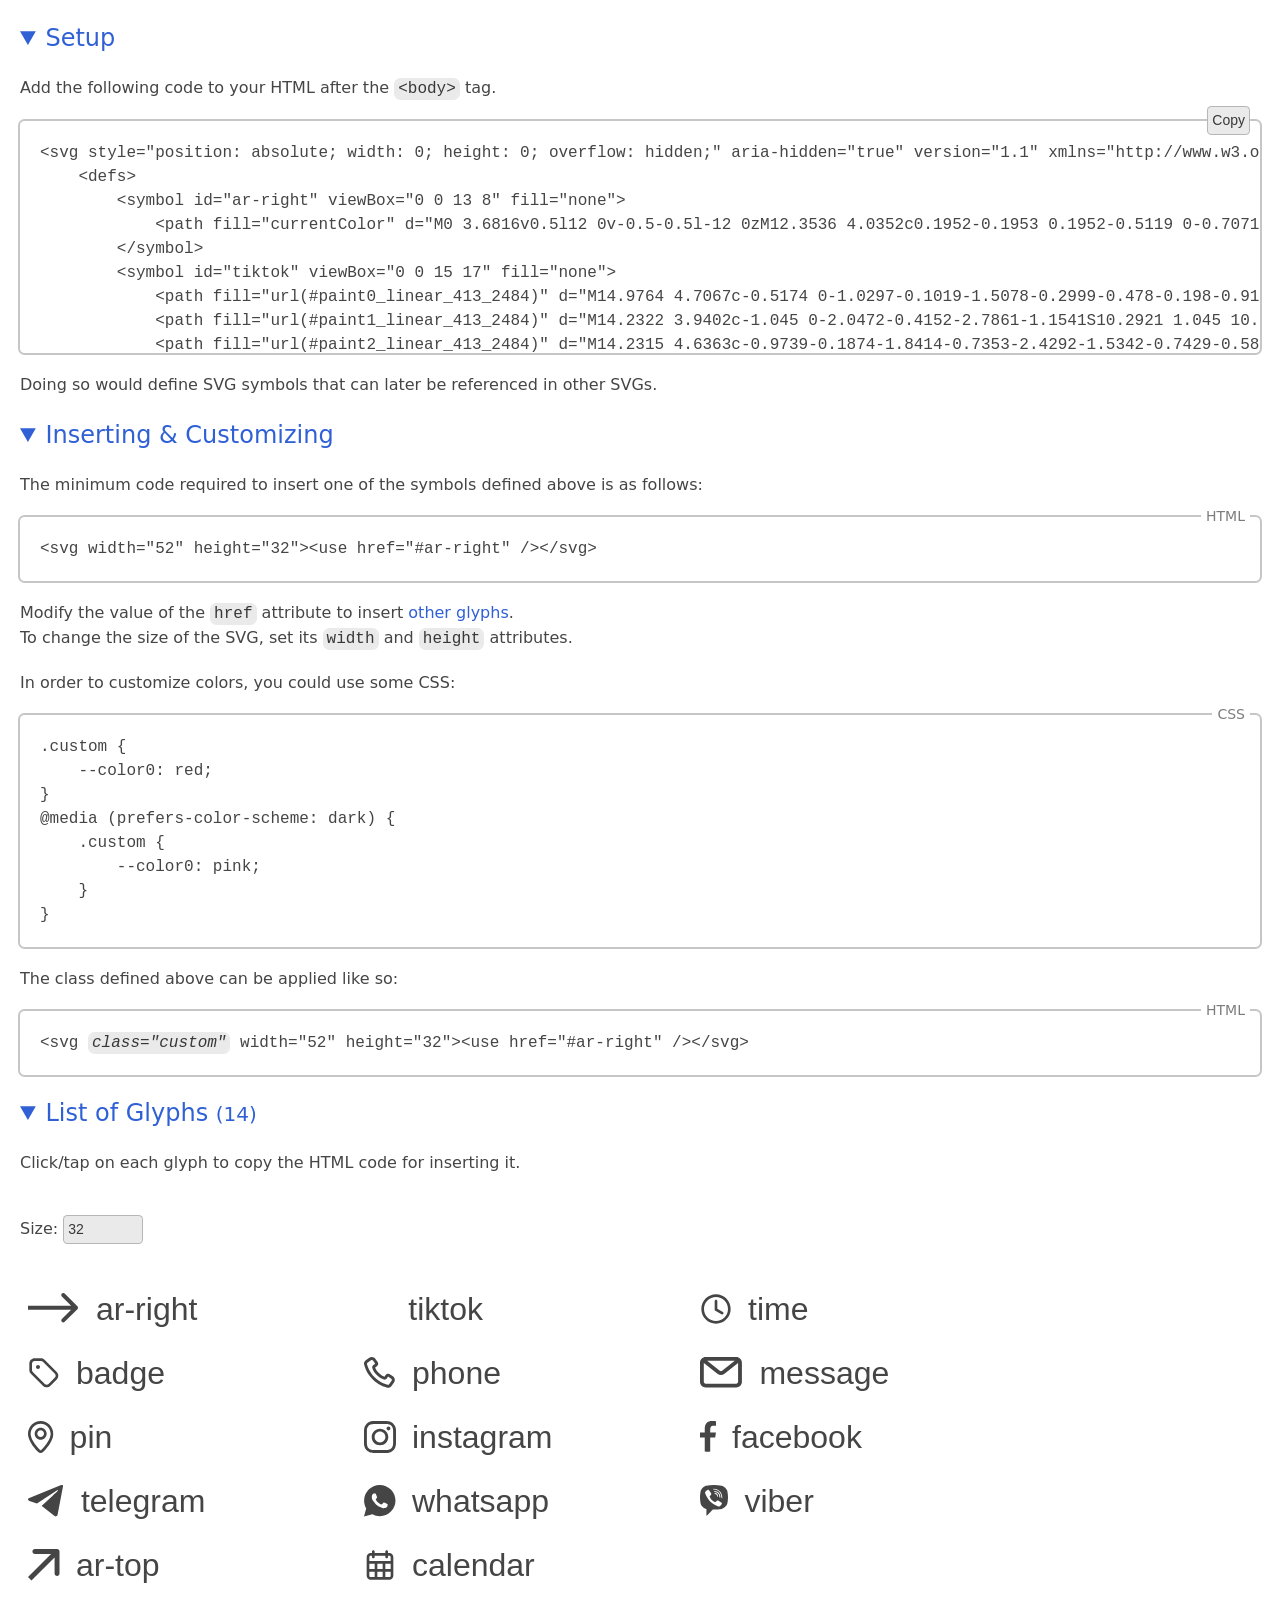
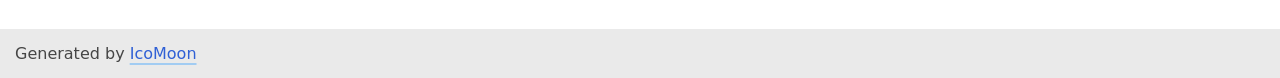
<file: assets/img/g-l-cleaning/demo.html>
<!doctype html>
<html lang="en">
<head>
    <title>SVG symbol defs | Demo &amp; Reference</title>
    <meta charset="utf-8">
    <meta name="viewport" content="width=device-width, initial-scale=1">
    <meta name="description" content="">
    <!-- The following CSS is not required for using generated glyphs. -->
    <style>::selection{color:var(--off7);background:var(--blue2)}a{color:var(--blue0);text-decoration:none}a:active{color:var(--off7)}@media (hover){a:hover{color:var(--off7)}}.decoratedLinks a{text-decoration:underline;text-decoration-thickness:2px;text-decoration-skip-ink:none;text-decoration-color:var(--color, var(--blue2));text-underline-offset:4px;transition:text-decoration .3s,text-decoration-color .5s,text-underline-offset .3s,color .2s}.decoratedLinks a:hover{--color: var(--off5);text-underline-offset:6px}.decoratedLinks ._noLine,.undecoratedLinks a{text-decoration:none}.decoratedLinks a:focus-visible{text-decoration:none}@keyframes focusRingAnimation{0%{outline-width:4px}}:root,:root.light{color-scheme:light;background:var(--on2);color:var(--fg);font-family:ui-sans-serif,system-ui,-apple-system,sans-serif;font-size:16px;line-height:1.5;--bg: #eaeaea;--fg: #454545;--red-rgb: 215, 0, 21;--red: rgb(var(--red-rgb));--orange: rgb(242, 141, 0);--green: #00a100;--focus: rgba(0, 195, 255, .8);--blue0: #3060d5;--blue2: #a2ccf2;--on2: #fff;--off4: rgba(0, 0, 0, .2254);--off5: rgba(0, 0, 0, .5127);--off6: rgba(0, 0, 0, .7659);--off7: #000}@media (prefers-color-scheme: dark){:root{color-scheme:dark;--bg: #242424;--fg: #bababa;--red-rgb: 255, 105, 97;--red: rgb(var(--red-rgb));--orange: rgb(255, 159, 10);--green: #5eba6e;--focus: rgba(0, 137, 179, .8);--blue0: #8abbef;--blue2: #3e6486;--on2: #000;--off4: rgba(255, 255, 255, .1649);--off5: rgba(255, 255, 255, .4257);--off6: rgba(255, 255, 255, .8142);--off7: #fff}}:root.dark{color-scheme:dark;--bg: #242424;--fg: #bababa;--red-rgb: 255, 105, 97;--red: rgb(var(--red-rgb));--orange: rgb(255, 159, 10);--green: #5eba6e;--focus: rgba(0, 137, 179, .8);--blue0: #8abbef;--blue2: #3e6486;--on2: #000;--off4: rgba(255, 255, 255, .1649);--off5: rgba(255, 255, 255, .4257);--off6: rgba(255, 255, 255, .8142);--off7: #fff}.mvn{margin-bottom:0;margin-top:0}.rltv{position:relative}.monospace,code,pre{font-family:ui-monospace,SFMono-Regular,SF Mono,Menlo,Consolas,Liberation Mono,monospace}body{margin:0;min-height:calc(100vh - 20px);padding-top:20px}details,section{padding:0 20px}details{margin-bottom:20px}details[open]{margin-bottom:0}summary{color:var(--blue0);cursor:default;font-size:1.5em;width:fit-content}summary:hover,summary:active{color:var(--off7)}h1,summary{font-weight:500}h1,strong,code,em{color:var(--off6)}code,em{background:var(--bg);box-shadow:0 0 0 2px var(--bg);margin:0 2px;padding:0 2px}footer{background:var(--bg);line-height:19px;margin-top:20px;padding:15px;position:sticky;top:100%}p{max-width:76ch}p,pre{margin-bottom:20px;margin-top:20px}ul{list-style-position:inside;margin:20px 0;padding:20px}.br0,a,button,code,em,input,pre,select,summary,textarea,ul{border-radius:4.5px}input,select,.copy{box-shadow:inset 0 0 0 1px var(--off4);background-color:var(--bg);border:0;color:var(--off6);font-size:14px;line-height:19px;margin:0;padding:5px}input:hover,input:active,select:hover,select:active,.copy:hover,.copy:active{color:var(--off7);box-shadow:inset 0 0 0 1px var(--off5)}input:focus,select:focus,.copy:focus{box-shadow:none}select{appearance:none;background-image:url([data-uri]);background-position:right center;background-repeat:no-repeat;background-size:1.5em 50%;padding-right:20px}label{display:inline-block;margin:20px 20px 0 0}:focus-visible{outline:3px solid;outline-color:var(--focus);box-shadow:none}:focus-visible:not(:invalid){animation:focusRingAnimation .2s}pre{box-shadow:0 0 0 2px var(--off4);overflow:scroll;padding:20px;position:relative}textarea{background:none;border:0;box-shadow:0 0 0 2px var(--off4);color:var(--fg);display:block;font-size:1rem;margin:10px 0;min-height:1.5em;padding:5px;resize:vertical;width:calc(100% - 10px)}[data-lang]{position:relative}[data-lang]:after{background:var(--on2);border-radius:4.5px;color:var(--off5);content:attr(data-lang);font-size:14px;line-height:1;padding:2px 5px;position:absolute;right:10px;top:-.7em}.copy{position:absolute;right:10px;top:-15px}.copy:disabled{background:var(--on2);box-shadow:inset 0 0 0 1px var(--green);color:var(--green);font-weight:600}
._demo_glyphs {
    background: var(--background, transparent);
    display: flex;
    flex-wrap: wrap;
    margin: 20px -20px 0;
    padding: 5px 20px 20px;
}

._demo_glyph {
    background: none;
    border: none;
    color: var(--color);
    font-family: sans-serif !important;
    font-size: var(--glyph-size);
    line-height: 1;
    margin: 1rem 1rem 0 0;
    overflow: hidden;
    padding: 0.5rem;
    padding: max(0.5rem, 0.15625em);
    text-align: left;
    text-overflow: ellipsis;
    white-space: nowrap;
    width: 10em;
    width: max(10em, 15rem);
}
._demo_glyph span {
    pointer-events: none;
}
.glyphTitle {
    overflow: hidden;
    text-overflow: ellipsis;
    line-height: 1.25;
}
button._demo_glyph:hover {
    box-shadow: 0 0 0 2px var(--color, var(--off4));
}
button._demo_glyph:active {
    box-shadow: 0 0 0 2px var(--color, var(--fg));
}
button._demo_glyph._demo_copied {
    box-shadow: 0 0 0 2px var(--green);
}
._demo_copied {
    position: relative;
}
._demo_copied::before {
    content: "";
}
._demo_copied::after {
    align-items: center;
    background: linear-gradient(to left, var(--background, var(--on2)) 8ch, transparent);
    color: var(--color, var(--green));
    content: "✓ Copied";
    display: flex;
    font-family: ui-sans-serif,system-ui,-apple-system,sans-serif !important;
    font-size: max(1rem, 0.5em);
    height: 100%;
    justify-content: right;
    line-height: 1;
    padding-right: 0.5em;
    position: absolute;
    right: 0;
    top: 0;
    width: 50%;
}
#_demo_defs-wrapper {position: relative;} #_demo_setup {max-height: 8lh;} #_demo_size {width: 5em;} ._demo_glyph svg {vertical-align: top; flex-shrink: 0; margin-right: 1rem; pointer-events: none;} body {--glyph-size: 32px;}</style>
</head>
<body>
<svg style="position: absolute; width: 0; height: 0; overflow: hidden;" aria-hidden="true" version="1.1" xmlns="http://www.w3.org/2000/svg" xmlns:xlink="http://www.w3.org/1999/xlink">
    <defs>
        <symbol id="ar-right" viewBox="0 0 13 8" fill="none">
            <path fill="currentColor" d="M0 3.6816v0.5l12 0v-0.5-0.5l-12 0zM12.3536 4.0352c0.1952-0.1953 0.1952-0.5119 0-0.7071l-3.182-3.182c-0.1953-0.1953-0.5119-0.1953-0.7071 0-0.1953 0.1953-0.1953 0.5119 0 0.7071l2.8284 2.8284-2.8284 2.8285c-0.1953 0.1952-0.1953 0.5118 0 0.7071 0.1952 0.1952 0.5118 0.1952 0.7071 0z" />
        </symbol>
        <symbol id="tiktok" viewBox="0 0 15 17" fill="none">
            <path fill="url(#paint0_linear_413_2484)" d="M14.9764 4.7067c-0.5174 0-1.0297-0.1019-1.5078-0.2999-0.478-0.198-0.9124-0.4882-1.2783-0.8541s-0.6561-0.8002-0.8541-1.2783-0.2999-0.9904-0.2999-1.5078l-2.815 0 0 11.0231c-6e-4 0.5025-0.1593 0.9922-0.4536 1.3995s-0.7095 0.7117-1.1865 0.8699c-0.477 0.1583-0.9917 0.1624-1.4712 0.0117-0.4794-0.1506-0.8993-0.4483-1.2001-0.8509-0.3009-0.4026-0.4673-0.8896-0.4759-1.3921s0.1413-0.995 0.4283-1.4075c0.287-0.4126 0.6965-0.7244 1.1705-0.8913 0.474-0.1669 0.9886-0.1803 1.4707-0.0383l0-2.7364C5.479 6.6162 4.4367 6.7939 3.5158 7.2638s-1.6766 1.2094-2.1661 2.12-0.6895 1.9489-0.5734 2.9762 0.5429 1.9947 1.2233 2.773c0.6804 0.7784 1.5821 1.3307 2.5846 1.5831s2.0582 0.193 3.0261-0.1704 1.8019-1.0134 2.3906-1.8632c0.5887-0.8498 0.9042-1.859 0.9043-2.8928l0.0816-5.5719c1.1566 0.8491 2.5545 1.3059 3.9893 1.3038z" />
            <path fill="url(#paint1_linear_413_2484)" d="M14.2322 3.9402c-1.045 0-2.0472-0.4152-2.7861-1.1541S10.2921 1.045 10.2921 0h-2.815l0 11.023c-5e-4 0.5026-0.1592 0.9923-0.4535 1.3996-0.2944 0.4073-0.7095 0.7117-1.1865 0.87-0.477 0.1582-0.9917 0.1623-1.4712 0.0117-0.4794-0.1506-0.8993-0.4483-1.2001-0.8509s-0.4674-0.8897-0.4759-1.3922 0.1413-0.9949 0.4282-1.4075 0.6964-0.7244 1.1705-0.8912 0.9886-0.1802 1.4707-0.0383l0-2.7364C4.7349 5.8496 3.6926 6.0273 2.7717 6.4972c-0.921 0.4698-1.6766 1.2094-2.1661 2.12s-0.6896 1.9489-0.5734 2.9762c0.1161 1.0272 0.5428 1.9947 1.2232 2.773 0.6804 0.7784 1.5821 1.3306 2.5847 1.5831 1.0025 0.2524 2.0582 0.1929 3.0261-0.1704 0.9679-0.3634 1.8018-1.0134 2.3906-1.8632s0.9042-1.859 0.9042-2.8929l0.0821-5.5717c1.1567 0.849 2.5545 1.3059 3.9893 1.3037z" />
            <path fill="url(#paint2_linear_413_2484)" d="M14.2315 4.6363c-0.9739-0.1874-1.8414-0.7353-2.4292-1.5342-0.7429-0.5814-1.2525-1.4101-1.4361-2.3355l-2.1456 0 0 11.0231c0 0.5231-0.1712 1.0319-0.4875 1.4486s-0.7602 0.7185-1.2641 0.8593-1.0399 0.1128-1.5264-0.0796-0.8966-0.5387-1.1679-0.9861c-0.4824-0.3139-0.8356-0.7909-0.9953-1.3438s-0.1151-1.1448 0.1257-1.6675 0.6615-0.9413 1.1854-1.1794 1.116-0.2797 1.6681-0.1172l0-2.0137C4.8119 6.7225 3.8872 6.9991 3.0891 7.509 2.2911 8.0189 1.6515 8.7417 1.2424 9.5958c-0.409 0.8541-0.5711 1.8056-0.4681 2.747 0.1031 0.9413 0.4672 1.8352 1.0513 2.5806 0.7416 0.6188 1.6442 1.0133 2.6021 1.1374s1.9311-0.0274 2.8059-0.4368 1.6147-1.0597 2.1331-1.8746 0.7937-1.7608 0.7937-2.7266l0.0821-5.5718c1.1566 0.8491 2.5545 1.3059 3.9893 1.3038z" />
            <defs>
                <linearGradient id="paint0_linear_413_2484" gradientUnits="userSpaceOnUse" x1="1.87232" x2="13.5816" y1="15.0213" y2="3.31193" />
                <linearGradient id="paint1_linear_413_2484" gradientUnits="userSpaceOnUse" x1="0.95373" x2="13.288" y1="14.429" y2="2.09474" />
                <linearGradient id="paint2_linear_413_2484" gradientUnits="userSpaceOnUse" x1="-5.95715" x2="21.3448" y1="22.0945" y2="-5.20745" />
            </defs>
        </symbol>
        <symbol id="time" viewBox="0 0 20 20" fill="currentColor">
            <path d="M19.1666 9.9997c0 5.0626-4.1041 9.1666-9.1667 9.1666-5.0626 0-9.1666-4.104-9.1666-9.1666 0-5.0626 4.104-9.1667 9.1666-9.1667 5.0626 0 9.1667 4.1041 9.1667 9.1667zM2.5056 9.9997c0 4.139 3.3553 7.4943 7.4943 7.4943s7.4943-3.3553 7.4943-7.4943c0-4.139-3.3553-7.4943-7.4943-7.4943S2.5056 5.8607 2.5056 9.9997z" />
            <path d="M9.9999 4.1663c-0.4602 0-0.8333 0.3731-0.8333 0.8334l0 5.3889c0 0 0 0.2172 0.1056 0.3807 0.0706 0.1386 0.1808 0.259 0.3255 0.3426l3.8498 2.2227c0.3985 0.2301 0.9082 0.0935 1.1383-0.3051 0.2301-0.3985 0.0936-0.9082-0.305-1.1383l-3.4476-1.9905v-4.901c0-0.4603-0.3731-0.8334-0.8334-0.8334z" />
        </symbol>
        <symbol id="badge" viewBox="0 0 20 20" fill="currentColor">
            <path clip-rule="evenodd" d="M0.834 4.1673c0-1.8409 1.4924-3.3333 3.3333-3.3333l3.9645 0c0.884 0 1.7319 0.3512 2.357 0.9763l7.5 7.5c1.3018 1.3017 1.3018 3.4123 0 4.714l-3.9645 3.9645c-1.3017 1.3018-3.4123 1.3018-4.714 0l-7.5-7.5C1.1852 9.8637 0.834 9.0158 0.834 8.1318zM4.1673 2.5006c-0.9205 0-1.6667 0.7462-1.6667 1.6667l0 3.9645c0 0.442 0.1757 0.8659 0.4882 1.1785l7.5 7.5c0.6509 0.6509 1.7062 0.6509 2.357 0l3.9645-3.9645c0.6509-0.6508 0.6509-1.7061 0-2.357l-7.5-7.5C8.9977 2.6763 8.5738 2.5006 8.1318 2.5006z" fill-rule="evenodd" />
            <path d="M7.5007 6.2507c0 0.6903-0.5597 1.25-1.25 1.25s-1.25-0.5597-1.25-1.25 0.5596-1.25 1.25-1.25 1.25 0.5596 1.25 1.25z" />
        </symbol>
        <symbol id="phone" viewBox="0 0 18 18" fill="none">
            <path fill="currentColor" clip-rule="evenodd" d="M13.0562 17.2704c-1.6834-0.4218-5.1297-1.6109-8.2539-4.7351C1.678 9.411 0.489 5.9648 0.0672 4.2814c-0.2424-0.9675 0.1941-1.901 0.9342-2.4297l1.9402-1.3859C4.0768-0.345 5.6561-0.0698 6.4502 1.0772l1.2215 1.7644C8.1902 3.5905 8.0113 4.617 7.2701 5.1465l-0.974 0.6957C6.4435 6.406 6.902 7.5639 8.3378 8.9998s2.5937 1.8943 3.1576 2.0417l0.6957-0.974c0.5295-0.7413 1.5559-0.9201 2.3049-0.4016l1.7644 1.2215c1.147 0.7941 1.4222 2.3733 0.6113 3.5086l-1.3859 1.9402c-0.5286 0.7401-1.4622 1.1765-2.4296 0.9342zM5.9808 11.3568c2.8411 2.8411 5.9765 3.92 7.4805 4.2969 0.2198 0.055 0.4855-0.0304 0.6683-0.2863l1.3859-1.9402c0.2703-0.3784 0.1785-0.9048-0.2038-1.1695l-1.7644-1.2215-0.7466 1.0452c-0.3051 0.4272-0.8693 0.7622-1.5263 0.6205-0.82-0.177-2.3359-0.7444-4.1151-2.5236C5.3801 8.399 4.8127 6.8832 4.6357 6.0632 4.494 5.4062 4.829 4.842 5.2562 4.5368l1.0452-0.7465-1.2215-1.7644C4.8152 1.6435 4.2888 1.5518 3.9103 1.8221L1.9701 3.208C1.7143 3.3907 1.6288 3.6565 1.6839 3.8763c0.3768 1.504 1.4557 4.6393 4.2969 7.4805z" fill-rule="evenodd" />
        </symbol>
        <symbol id="message" viewBox="0 0 19 14" fill="none">
            <path fill="currentColor" clip-rule="evenodd" d="M15.8333 0c1.3807 0 2.5 1.1193 2.5 2.5v8.3333c0 1.3807-1.1193 2.5-2.5 2.5H2.5c-1.3807 0-2.5-1.1193-2.5-2.5V2.5C0 1.1193 1.1193 0 2.5 0zM15.2107 1.6667l-12.0881 0 5.5276 4.3639c0.3028 0.239 0.73 0.239 1.0328 0zM1.6667 2.6407l0 8.1926c0 0.4603 0.3731 0.8334 0.8333 0.8334h13.3333c0.4603 0 0.8334-0.3731 0.8334-0.8334V2.6407l-5.9509 4.6981c-0.9083 0.717-2.19 0.717-3.0982 0z" fill-rule="evenodd" />
        </symbol>
        <symbol id="pin" viewBox="0 0 16 20" fill="currentColor" clip-rule="evenodd" fill-rule="evenodd">
            <path d="M7.913 11.6666c2.0711 0 3.75-1.6789 3.75-3.75 0-2.0711-1.6789-3.75-3.75-3.75s-3.75 1.6789-3.75 3.75c0 2.0711 1.6789 3.75 3.75 3.75zM7.913 10.0029c-1.1522 0-2.0863-0.9341-2.0863-2.0863 0-1.1522 0.9341-2.0863 2.0863-2.0863s2.0863 0.9341 2.0863 2.0863c0 1.1522-0.9341 2.0863-2.0864 2.0863z" />
            <path d="M15.6367 9.6485C16.7141 4.8205 12.9143 0 7.91 0 2.9071 0-0.893 4.8271 0.1835 9.6491c0.8309 3.9163 4.1909 7.7201 6.1962 9.7037 0.8588 0.8495 2.2018 0.8495 3.0607 0 2.0054-1.9837 5.3656-5.7878 6.1963-9.7043zM7.91 1.6667c3.9271 0 6.9474 3.8219 6.1 7.6188-0.4069 1.8244-1.3201 3.4628-2.3915 4.9774-1.1198 1.5828-2.3894 2.9545-3.3502 3.905-0.2095 0.2072-0.5071 0.2072-0.7165 0-0.9608-0.9504-2.2303-2.322-3.35-3.9048-1.0716-1.5146-1.9844-3.1527-2.3917-4.9771C0.9637 5.4944 3.9851 1.6667 7.91 1.6667z" />
        </symbol>
        <symbol id="instagram" viewBox="0 0 15 15" fill="currentColor">
            <path d="M7.5 1.3554c1.9879 0 2.259 0 3.0723 0 0.7229 0 1.0843 0.1807 1.3554 0.2711 0.3615 0.1807 0.6325 0.2711 0.9036 0.5422 0.2711 0.2711 0.4518 0.5421 0.5422 0.9036 0.0904 0.2711 0.1807 0.6325 0.2711 1.3554 0 0.8133 0 0.994 0 3.0723s0 2.259 0 3.0723c0 0.7229-0.1807 1.0843-0.2711 1.3554-0.1807 0.3615-0.2711 0.6325-0.5422 0.9036s-0.5421 0.4518-0.9036 0.5422c-0.2711 0.0904-0.6325 0.1807-1.3554 0.2711-0.8133 0-0.994 0-3.0723 0s-2.259 0-3.0723 0c-0.7229 0-1.0843-0.1807-1.3554-0.2711-0.3615-0.1807-0.6325-0.2711-0.9036-0.5422-0.2711-0.2711-0.4518-0.5421-0.5422-0.9036-0.0904-0.2711-0.1807-0.6325-0.2711-1.3554 0-0.8133 0-0.994 0-3.0723s0-2.259 0-3.0723c0-0.7229 0.1807-1.0843 0.2711-1.3554 0.1807-0.3615 0.2711-0.6325 0.5422-0.9036 0.2711-0.2711 0.5421-0.4518 0.9036-0.5422 0.2711-0.0904 0.6325-0.1807 1.3554-0.2711 0.8133 0 1.0843 0 3.0723 0zM7.5 0C5.4217 0 5.241 0 4.4277 0S3.0723 0.1807 2.6205 0.3614C2.1687 0.5422 1.7169 0.8133 1.2651 1.2651S0.6325 2.0783 0.3614 2.6205C0.1807 3.0723 0.0904 3.6145 0 4.4277 0 5.241 0 5.5121 0 7.5c0 2.0783 0 2.259 0 3.0723 0 0.8132 0.1807 1.3554 0.3614 1.8072s0.4519 0.9036 0.9037 1.3554 0.8132 0.6326 1.3554 0.9037c0.4518 0.1807 0.994 0.271 1.8072 0.3614 0.8133 0 1.0843 0 3.0723 0s2.259 0 3.0723 0c0.8132 0 1.3554-0.1807 1.8072-0.3614 0.4518-0.1808 0.9036-0.4519 1.3554-0.9037s0.6326-0.8132 0.9037-1.3554c0.1807-0.4518 0.271-0.994 0.3614-1.8072C15 9.759 15 9.488 15 7.5s0-2.259 0-3.0723-0.1807-1.3554-0.3614-1.8072c-0.1808-0.4518-0.4519-0.9036-0.9037-1.3554s-0.8132-0.6326-1.3554-0.9037C11.9277 0.1807 11.3855 0.0904 10.5723 0 9.759 0 9.5783 0 7.5 0z" />
            <path d="M7.5 3.6145c-2.1687 0-3.8855 1.7168-3.8855 3.8855 0 2.1687 1.7168 3.8855 3.8855 3.8855 2.1687 0 3.8855-1.7168 3.8855-3.8855 0-2.1687-1.7168-3.8855-3.8855-3.8855zM7.5 10.0301c-1.3554 0-2.5301-1.0843-2.5301-2.5301 0-1.3554 1.0843-2.5301 2.5301-2.5301 1.3554 0 2.5301 1.0843 2.5301 2.5301 0 1.3554-1.1747 2.5301-2.5301 2.5301z" />
            <path d="M11.4759 4.4277c0.4991 0 0.9036-0.4046 0.9036-0.9036s-0.4045-0.9036-0.9036-0.9036c-0.499 0-0.9036 0.4045-0.9036 0.9036s0.4046 0.9036 0.9036 0.9036z" />
        </symbol>
        <symbol id="facebook" viewBox="0 0 9 18" fill="none">
            <path fill="currentColor" d="M5.7428 9.2736l2.7916 0 0.4383-2.8532-3.2306 0 0-1.5594c0-1.1853 0.385-2.2363 1.487-2.2363l1.7708 0V0.1348C8.6889 0.0925 8.0308 0 6.7875 0 4.1911 0 2.669 1.3795 2.669 4.5223v1.8981l-2.669 0v2.8532l2.669 0v7.8422C3.1976 17.1957 3.733 17.25 4.2825 17.25c0.4968 0 0.9817-0.0457 1.4603-0.1108z" />
        </symbol>
        <symbol id="telegram" viewBox="0 0 15 13" fill="none">
            <path fill="currentColor" d="M14.25 0.4517 11.9959 12.2192c0 0-0.3153 0.8159-1.1817 0.4246L5.6134 8.5144 5.5893 8.5023c0.7025-0.6532 6.15-5.7253 6.3881-5.9552 0.3685-0.3561 0.1397-0.568-0.2882-0.2991L3.6426 7.5397 0.5382 6.4581c0 0-0.4885-0.18-0.5355-0.5713-0.0476-0.3919 0.5516-0.6039 0.5516-0.6039l12.6556-5.1412c0 0 1.0401-0.4733 1.0401 0.31z" />
        </symbol>
        <symbol id="whatsapp" viewBox="0 0 16 16" fill="none">
            <path fill="currentColor" d="M13.4451 2.2969C11.9634 0.8203 9.9878 0 7.9024 0 3.5671 0 0.0549 3.5 0.0549 7.8203c0 1.3672 0.3841 2.7344 1.0427 3.8828L0 15.75l4.1707-1.0938c1.1525 0.6016 2.4147 0.9297 3.7317 0.9297 4.3354 0 7.8476-3.5 7.8476-7.8203-0.0549-2.0234-0.8232-3.9922-2.3049-5.4687zM11.689 10.6094c-0.1646 0.4375-0.9329 0.875-1.317 0.9297-0.3293 0.0546-0.7683 0.0547-1.2074-0.0547-0.2744-0.1094-0.6585-0.2188-1.0975-0.4375-1.9756-0.8203-3.2378-2.7891-3.3476-2.9532-0.1097-0.1094-0.8232-1.0391-0.8232-2.0235s0.4939-1.4219 0.6586-1.6406 0.3841-0.2188 0.5488-0.2188c0.1097 0 0.2744 0 0.3841 0s0.2744-0.0547 0.439 0.3282 0.5488 1.3671 0.6037 1.4218c0.0549 0.1094 0.0549 0.2188 0 0.3282C6.4756 6.3984 6.4207 6.5078 6.311 6.6172 6.2012 6.7266 6.0915 6.8906 6.0366 6.9453 5.9268 7.0547 5.8171 7.1641 5.9268 7.3281 6.0366 7.5469 6.4207 8.1484 7.0244 8.6953c0.7683 0.6563 1.3719 0.875 1.5915 0.9844 0.2195 0.1094 0.3292 0.0547 0.439-0.0547 0.1097-0.1094 0.4939-0.5469 0.6036-0.7656 0.1098-0.2188 0.2744-0.1641 0.4391-0.1094 0.1646 0.0547 1.1524 0.5469 1.317 0.6563 0.2195 0.1093 0.3293 0.164 0.3842 0.2187 0.0549 0.1641 0.0549 0.5469-0.1098 0.9844z" />
        </symbol>
        <symbol id="viber" viewBox="0 0 16 18" fill="none">
            <path fill="currentColor" d="M12.1904 0.4094c-2.8586-0.5459-5.8272-0.5459-8.6858 0C2.2402 0.6824 0.6459 2.211 0.3711 3.412c-0.4948 2.3474-0.4948 4.7494 0 7.0968 0.3298 1.201 1.9241 2.7296 3.1335 3.0026 0.0549 0 0.1099 0.0546 0.1099 0.1091l0 3.4393c0 0.1638 0.2199 0.273 0.3299 0.1092l1.6492-1.6923c0 0 1.3194-1.3648 1.5393-1.5832 0 0 0.0549-0.0546 0.1099-0.0546 1.6492 0.0546 3.3534-0.1092 5.0026-0.3821 1.2644-0.273 2.8587-1.8015 3.1335-3.0026 0.4948-2.3474 0.4948-4.7494 0-7.0968-0.3298-1.1465-1.9241-2.675-3.1885-2.948zM12.2454 10.6726c-0.2749 0.5459-0.6047 0.9827-1.1544 1.2556-0.165 0.0546-0.3299 0.1092-0.4948 0.1638-0.2199-0.0546-0.3848-0.1092-0.5497-0.1638-1.7592-0.7097-3.4084-1.6923-4.7278-3.1117-0.7146-0.8189-1.3194-1.7469-1.8141-2.7296-0.2199-0.4913-0.4398-0.928-0.6047-1.4193-0.165-0.4368 0.1099-0.8735 0.3848-1.2011s0.6047-0.546 0.9895-0.7097C4.5491 2.5931 4.824 2.7023 5.0439 2.9206 5.4836 3.4666 5.9234 4.0125 6.2533 4.613 6.4732 4.9951 6.4182 5.4318 6.0334 5.7048c-0.11 0.0546-0.165 0.1092-0.2749 0.2184-0.055 0.0546-0.1649 0.1091-0.2199 0.2183-0.1099 0.1638-0.1099 0.3276-0.055 0.4913C5.9234 7.8885 6.748 8.8711 8.0124 9.417 8.2323 9.5262 8.3973 9.5808 8.6721 9.5808 9.0569 9.5262 9.2219 9.0895 9.4967 8.8711s0.6047-0.2184 0.9346-0.0546c0.2749 0.1638 0.5497 0.3821 0.8796 0.6005 0.2748 0.2184 0.5497 0.3821 0.8246 0.6005 0.1649 0.1092 0.2199 0.3822 0.1099 0.6551zM9.9365 6.5783c-0.1099 0-0.055 0 0 0-0.2199 0-0.2749-0.1092-0.3298-0.273 0-0.1092 0-0.2729-0.055-0.3821-0.055-0.2184-0.1649-0.4368-0.3848-0.6005-0.11-0.0546-0.2199-0.1092-0.3299-0.1638-0.1649-0.0546-0.2748-0.0546-0.4398-0.0546-0.165-0.0546-0.2199-0.1638-0.2199-0.3276 0-0.1091 0.1649-0.2183 0.2748-0.2183 0.8796 0.0546 1.5393 0.5459 1.6492 1.5831 0 0.0546 0 0.1638 0 0.2184 0 0.1092-0.0549 0.2184-0.1649 0.2184zM9.3868 4.1762C9.1119 4.0671 8.837 3.9579 8.5072 3.9033c-0.11 0-0.2749-0.0546-0.3848-0.0546-0.1649 0-0.2749-0.1092-0.2199-0.273 0-0.1637 0.1099-0.2729 0.2749-0.2183 0.5497 0.0546 1.0445 0.1637 1.5392 0.3821 0.9896 0.4913 1.5393 1.3102 1.7042 2.402 0 0.0546 0 0.1092 0 0.1638 0 0.1092 0 0.2184 0 0.3821 0 0.0546 0 0.1092 0 0.1638-0.055 0.2184-0.4398 0.273-0.4948 0 0-0.0546-0.0549-0.1638-0.0549-0.2184 0-0.4914-0.11-0.9827-0.3299-1.4194-0.3298-0.4914-0.7146-0.8189-1.1544-1.0373zM12.3554 7.4517c-0.165 0-0.2749-0.1638-0.2749-0.3275 0-0.3276-0.055-0.6551-0.11-0.9827-0.2198-1.7469-1.6492-3.1663-3.3534-3.4392-0.2749-0.0546-0.5498-0.0546-0.7697-0.1092-0.1649 0-0.3848 0-0.4398-0.2184-0.0549-0.1638 0.11-0.3275 0.2749-0.3275 0.055 0 0.1099 0 0.1099 0 2.254 0.0546 0.11 0 0 0 2.3089 0.0546 4.233 1.5831 4.6178 3.876 0.055 0.3821 0.11 0.7642 0.11 1.201 0.1099 0.1638 0 0.3275-0.1649 0.3275z" />
        </symbol>
        <symbol id="ar-top" viewBox="0 0 13 13" fill="none">
            <path fill="currentColor" d="M0.707 12.0928l0.7071 0.7071 11.0931-11.0931-0.7071-0.7071-0.7071-0.7071L-1e-4 11.3857zM12.8001 0.9997c0-0.5523-0.4477-1-1-1l-9 0c-0.5523 0-1 0.4477-1 1s0.4477 1 1 1l8 0v8c0 0.5523 0.4477 1 1 1s1-0.4477 1-1z" />
        </symbol>
        <symbol id="calendar" viewBox="0 0 20 20" fill="none">
            <path fill="currentColor" clip-rule="evenodd" d="M5.8327 0.834c-0.4603 0-0.8334 0.3731-0.8334 0.8333l-1e-4 0.8333-0.8334 0c-1.3807 0-2.5 1.1193-2.5 2.5001l0 11.6666c0 1.3807 1.1193 2.5 2.5 2.5h11.6667c1.3807 0 2.5-1.1193 2.5-2.5V5.0007c0-1.3808-1.1193-2.5001-2.5-2.5001l-0.8334 0V1.6673c0-0.4602-0.373-0.8333-0.8333-0.8333-0.4602 0-0.8333 0.3731-0.8333 0.8333v0.8333l-6.6667 0 0-0.8333c0-0.4602-0.3731-0.8333-0.8333-0.8333zM13.3327 5.0007V4.1673l-6.6667 0 0 0.8334c0 0.4602-0.3731 0.8333-0.8333 0.8333S4.9994 5.4609 4.9994 5.0007l-1e-4-0.8334-0.8334 0c-0.4602 0-0.8333 0.3731-0.8333 0.8334l0 2.5 13.3333 0v-2.5c0-0.4603-0.3731-0.8334-0.8333-0.8334l-0.8334 0v0.8334c0 0.4602-0.373 0.8333-0.8333 0.8333-0.4602 0-0.8333-0.3731-0.8333-0.8334zM3.3327 12.5007l0-3.3334 3.3333 0 0 3.3334zM3.3327 14.1673l0 2.5c0 0.4603 0.3731 0.8334 0.8333 0.8334h2.5l0-3.3334zM8.3327 14.1673l0 3.3334h3.3333v-3.3334zM13.3327 14.1673v3.3334h2.5c0.4602 0 0.8333-0.3731 0.8333-0.8334v-2.5zM16.666 12.5007h-3.3333V9.1673l3.3333 0zM11.666 12.5007H8.3327l0-3.3334 3.3333 0z" fill-rule="evenodd" />
        </symbol>
    </defs>
</svg>
    <details open>
        <summary>Setup</summary>
        <noscript>
        <p>
            See the source of this page and copy the SVG that appears after the
            <code>&lt;body&gt;</code> tag.<br>
            In other words, copy the lines starting with
            <code>&lt;svg style=&hellip;</code> and ending with
            <code>&lt;/svg&gt;</code>. Paste these lines after the
            <code>&lt;body&gt;</code> tag in your own HTML.
        </p>
        </noscript>
        <div class="_demo_js" style="display: none">
            <p>
                Add the following code to your HTML after the
                <code>&lt;body&gt;</code> tag.
                &nbsp;
            </p>
            <div id="_demo_defs-wrapper">
                <pre id="_demo_setup" readonly></pre>
                <button class="copy" id="_demo_copy">Copy</button>
            </div>
        </div>
        <p>
            Doing so would define SVG symbols that can later be referenced in
            other SVGs.
        </p>
    </details>
    <details open>
        <summary>Inserting &amp; Customizing</summary>
        <p>
            The minimum code required to insert one of the symbols defined above
            is as follows:
        </p>
        <div data-lang="HTML">
        <pre>&lt;svg width="52" height="32"&gt;&lt;use href="#ar-right" /&gt;&lt;/svg&gt;</pre>
        </div>
        <p>
        Modify the value of the <code>href</code> attribute to insert
            <a href="#glyphs-top">other glyphs</a>.<br>
            To change the size of the SVG, set its <code>width</code> and
            <code>height</code> attributes.
        </p>
        <p>In order to customize colors, you could use some CSS:</p>
<div data-lang="CSS"><pre>
.custom {
    --color0: red;
}
@media (prefers-color-scheme: dark) {
    .custom {
        --color0: pink;
    }
}
</pre></div>
        <p>The class defined above can be applied like so:</p>
        <div data-lang="HTML">
        <pre>&lt;svg <em>class="custom"</em> width="52" height="32"&gt;&lt;use href="#ar-right" /&gt;&lt;/svg&gt;</pre>
        </div>
    </details>
    <details open>
        <noscript>
            <p>Enable JavaScript for easier copying of codes to clipboard.</p>
        </noscript>
        <summary id="glyphs-top">List of Glyphs <small>(14)</small></summary>
        <div class="_demo_js" style="display: none">
            <p>Click/tap on each glyph to copy the HTML code for inserting it.</p>
            <label>
                Size:
                <input id="_demo_size" type="number" value="32" min="8" max="99999" />
            </label>
        </div>
        <div class="_demo_glyphs">
            <div class="_demo_glyph"><svg width="52" height="32" ><use href="#ar-right" /></svg><span class="overflowEllipsis">ar-right</span></div>
            <div class="_demo_glyph"><svg width="28.235294117647058" height="32" ><use href="#tiktok" /></svg><span class="overflowEllipsis">tiktok</span></div>
            <div class="_demo_glyph"><svg width="32" height="32" ><use href="#time" /></svg><span class="overflowEllipsis">time</span></div>
            <div class="_demo_glyph"><svg width="32" height="32" ><use href="#badge" /></svg><span class="overflowEllipsis">badge</span></div>
            <div class="_demo_glyph"><svg width="32" height="32" ><use href="#phone" /></svg><span class="overflowEllipsis">phone</span></div>
            <div class="_demo_glyph"><svg width="43.42857142857143" height="32" ><use href="#message" /></svg><span class="overflowEllipsis">message</span></div>
            <div class="_demo_glyph"><svg width="25.6" height="32" ><use href="#pin" /></svg><span class="overflowEllipsis">pin</span></div>
            <div class="_demo_glyph"><svg width="32" height="32" ><use href="#instagram" /></svg><span class="overflowEllipsis">instagram</span></div>
            <div class="_demo_glyph"><svg width="16" height="32" ><use href="#facebook" /></svg><span class="overflowEllipsis">facebook</span></div>
            <div class="_demo_glyph"><svg width="36.92307692307692" height="32" ><use href="#telegram" /></svg><span class="overflowEllipsis">telegram</span></div>
            <div class="_demo_glyph"><svg width="32" height="32" ><use href="#whatsapp" /></svg><span class="overflowEllipsis">whatsapp</span></div>
            <div class="_demo_glyph"><svg width="28.444444444444443" height="32" ><use href="#viber" /></svg><span class="overflowEllipsis">viber</span></div>
            <div class="_demo_glyph"><svg width="32" height="32" ><use href="#ar-top" /></svg><span class="overflowEllipsis">ar-top</span></div>
            <div class="_demo_glyph"><svg width="32" height="32" ><use href="#calendar" /></svg><span class="overflowEllipsis">calendar</span></div>
        </div>
    </details>
    <footer>
        <p class="mvn decoratedLinks">Generated by <a href="https://icomoon.io">IcoMoon</a></p>
    </footer>
    <!-- The following script is not required for using generated glyphs. -->
    <script>
        const copiedClass = "_demo_copied";
        const defs = document.body.querySelectorAll("svg")[0].outerHTML;
        const glyphClass = "_demo_glyph";
        const wrapper = document.querySelector("._demo_glyphs");
        let q = "." + glyphClass + " svg";
        let tid;
        document.getElementById("_demo_setup").innerText = defs;
        document.getElementById("_demo_copy").addEventListener("click", function (e) {
            navigator.clipboard.writeText(defs).then(function () {
                e.target.disabled = true;
                e.target.textContent = "✓ Copied";
                clearTimeout(tid);
                tid = setTimeout(function () {
                    e.target.disabled = false;
                    e.target.textContent = "Copy";
                }, 1000);
            });
        }, false);
        document.querySelectorAll("._demo_js").forEach(function (x) {
            x.removeAttribute("style");
        });
        document.querySelectorAll("." + glyphClass).forEach(function (x) {
            try {
                x.setAttribute("title", x.childNodes[1].textContent.trim());
            } catch (ignore) {}
            x.outerHTML = x.outerHTML.replace(/<(\/?)div/, "<$1button");
        });
        document.body.addEventListener("click", function (e) {
            let className;
            let target = e.target;
            let text;
            if (target.classList.contains(glyphClass)) {
                try {
                    text = target.children[0].outerHTML;
                    navigator.clipboard.writeText(text).then(function () {
                        const xs = document.querySelectorAll("." + copiedClass);
                        xs.forEach(function (x) {
                            x.classList.remove(copiedClass);
                        });
                        clearTimeout(tid);
                        target.classList.add(copiedClass);
                        tid = setTimeout(function () {
                            target.classList.remove(copiedClass);
                        }, 1000);
                    });
                } catch (ignore) {}
            }
        }, false);
        document.getElementById("_demo_size").addEventListener("change", function (e) {
            let size = Number(e.target.value);
            if (size < 8) {
                size = 8;
                e.target.value = size;
            }
            if (!Number.isNaN(size)) {
                document.body.style.setProperty("--glyph-size", size + "px");
                document.querySelectorAll(q).forEach(function (svg) {
                    let width = Number(svg.getAttribute("width"));
                    let height = Number(svg.getAttribute("height"));
                    if (!isNaN(width) && !isNaN(height)) {
                        svg.setAttribute("height", size);
                        svg.setAttribute("width", width / height * size);
                    }
                });
            }
        }, false);
    (function () {
        const key = "color-scheme";
        const dark = "dark";
        const light = "light";
        const prefersDarkMedia = "(prefers-color-scheme: dark)";
        function system() {
            if (window.matchMedia(prefersDarkMedia).matches) {
                return dark;
            }
            return light;
        }
        function computed() {
            const value = localStorage.getItem(key);
            if (value === dark || value === light) {
                return value;
            }
            return system();
        }
        function setValue(value) {
            document.documentElement.classList.remove(light);
            document.documentElement.classList.remove(dark);
            if (value === system()) {
                localStorage.removeItem(key);
            } else {
                localStorage.setItem(key, value);
                document.documentElement.classList.add(value);
            }
        }
        document.body.addEventListener("keydown", function (e) {
            if (!e.shiftKey || e.code !== "Digit8") {
                return;
            }
            const newValue = (
                computed() === dark
                ? light
                : dark
            );
            setValue(newValue);
        }, false);
        setValue(computed());
    }());
    </script>
</body>
</html>
</file>
